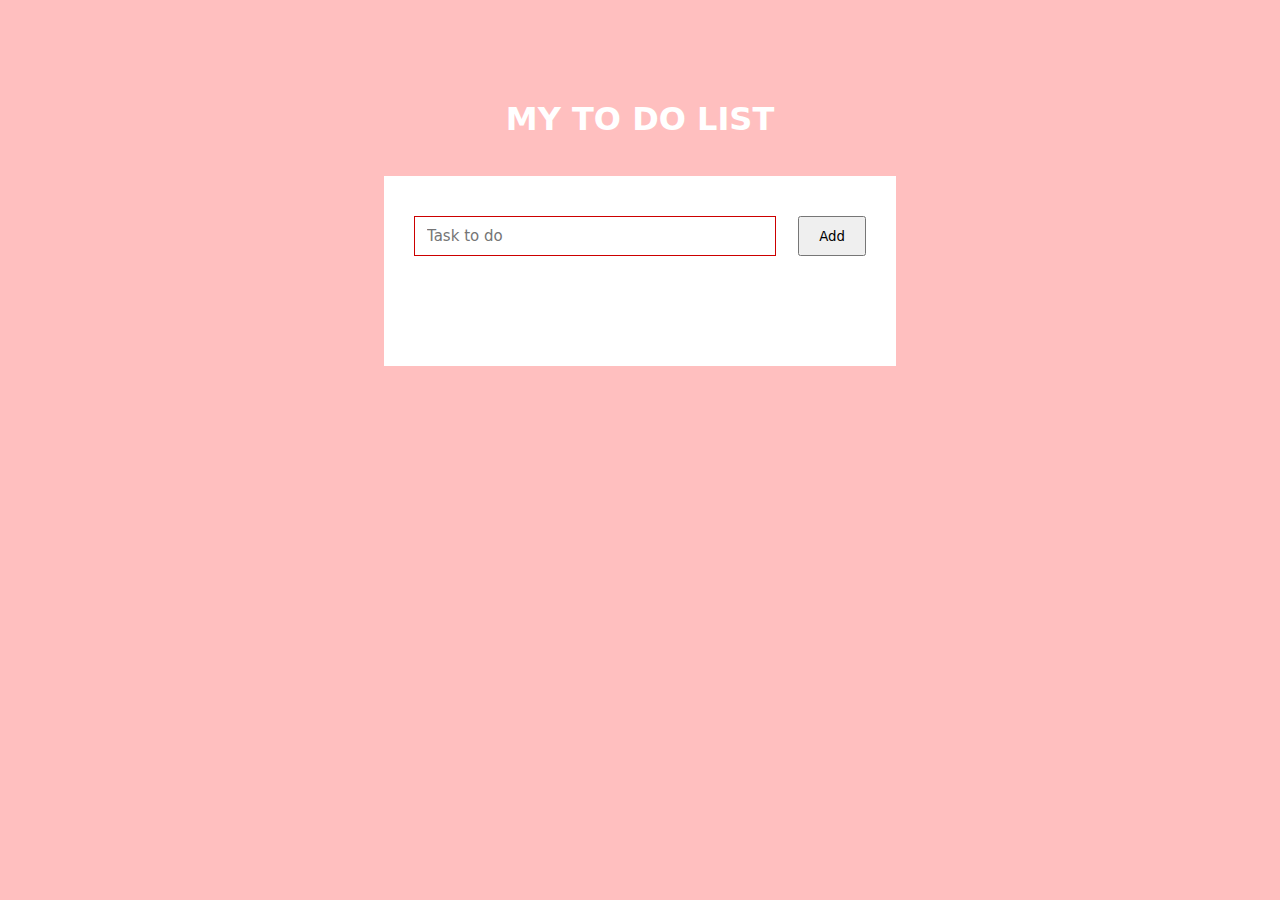
<file: Lab7/index.html>
<!DOCTYPE html>
<html lang="en">
<head>
    <meta charset="UTF-8">
    <meta http-equiv="X-UA-Compatible" content="IE=edge">
    <meta name="viewport" content="width=device-width, initial-scale=1.0">
    <title>To Do List Web</title>
    <link rel="stylesheet" href="style.css">
</head>
<body>
    <h1>MY TO DO LIST</h1>
    <br><br>

    <div class="container">

        <div id="addTask">

            <input type="text" placeholder="Task to do">
            <button id="addButton"> Add </button>

        </div>

        <div id="tasks"></div>

    </div>

    <script src="./app.js"></script>
</body>
</html>
</file>
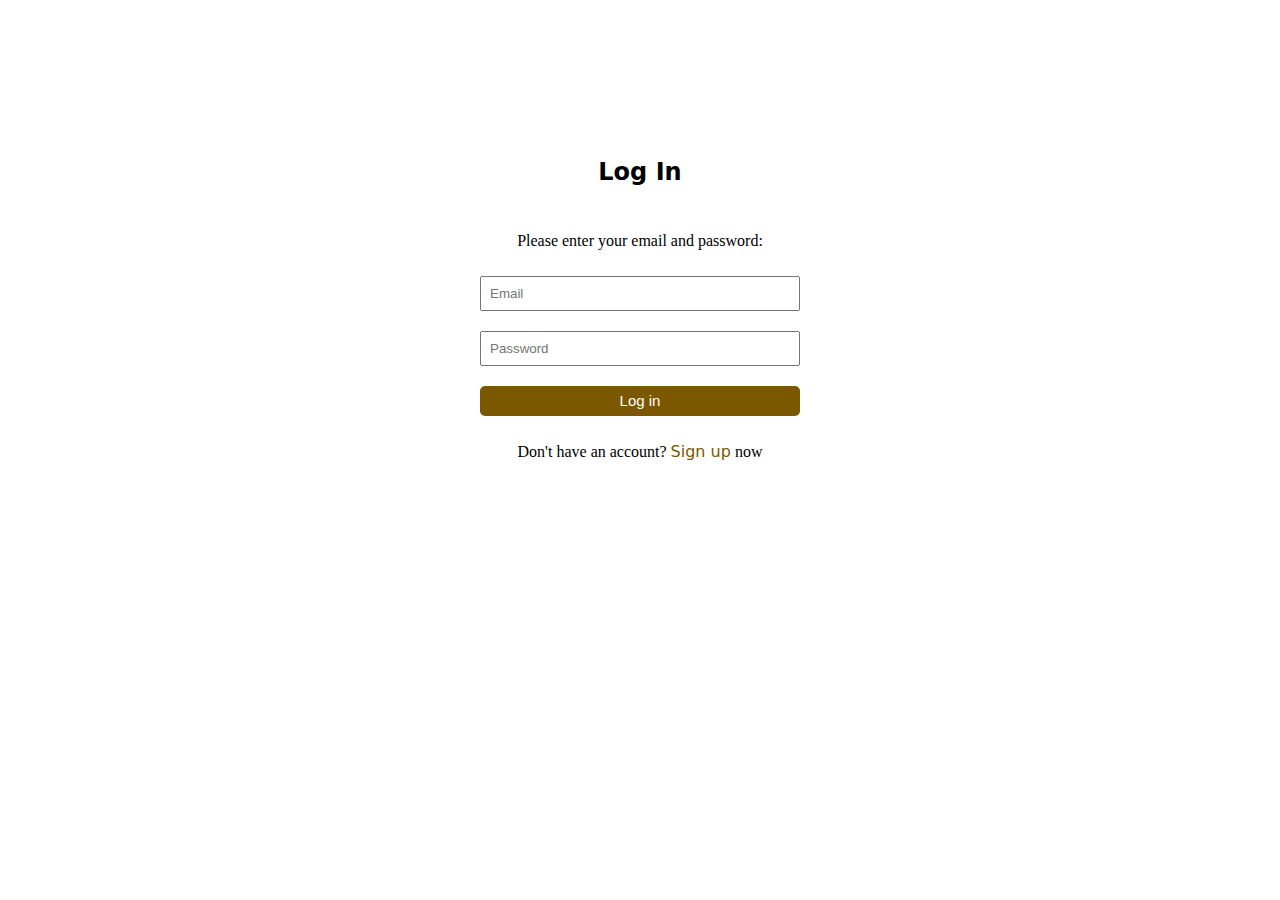
<file: Lab4/login.html>
<!DOCTYPE html>
<html lang="en">
<head>
    <meta charset="UTF-8">
    <meta http-equiv="X-UA-Compatible" content="IE=edge">
    <meta name="viewport" content="width=device-width, initial-scale=1.0">
    <title>Log In</title>
    <link rel="stylesheet" href="./style.css">

</head>
<body>    

    <br><br><br><br>
    <div class="container">

        <form id="log-in">

            <div class="row ">
                <h2>Log In</h2>
            </div>
        
            <div>
                <p>Please enter your email and password:</p>
            </div>
        
            <div class="row row_email">
                <input type="email" id="email" placeholder="Email" required>
            </div>
        
            <div class="row row_password">
                <input type="password" id="password" placeholder="Password" required>
            </div>
        
            <div class="row">
                <button type="submit" id="submit">Log in</button>
            </div>
        
            <p class="AskingUser">Don't have an account? <a href="./signup.html">Sign up</a> now</p>
                
        </form>

    </div>

    <script src="./login.js"></script>

</body>
</html>
</file>
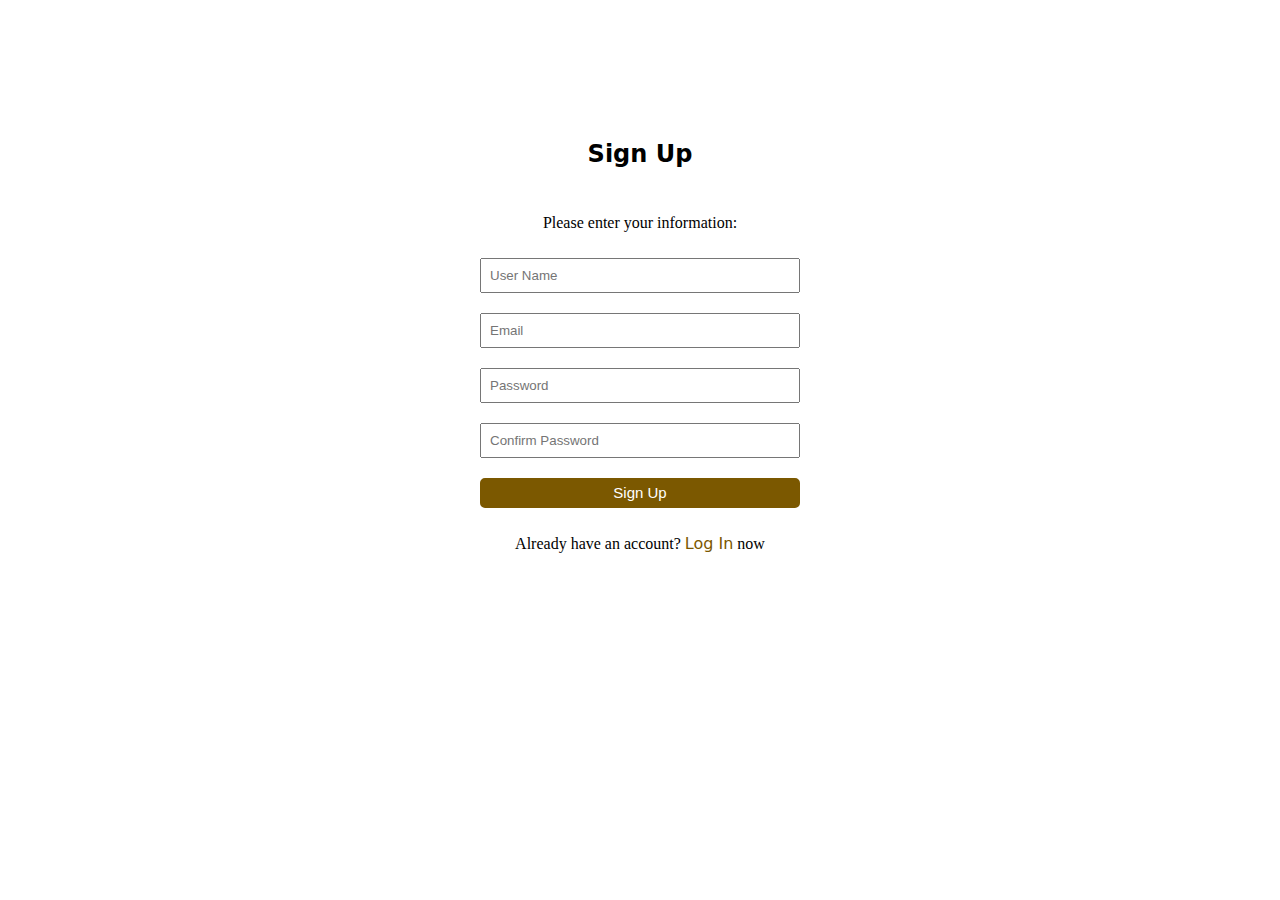
<file: Lab4/signup.html>
<!DOCTYPE html>
<html lang="en">
<head>
    <meta charset="UTF-8">
    <meta http-equiv="X-UA-Compatible" content="IE=edge">
    <meta name="viewport" content="width=device-width, initial-scale=1.0">
    <title>Sign Up</title>
    <link rel="stylesheet" href="./style.css">

</head>
<body>

    <br><br><br>
    <div class="container">

        <form id="sign-up">

            <div class="row">
                <h2>Sign Up</h2>
            </div>

            <div>
                <p>Please enter your information:</p>
            </div>

            <div class="row row_username">
                <input id="username" type="text" name="username" placeholder="User Name" required>
                <div class="error" id="username-error"></div>
            </div>
            
            <div class="row row_email">
                <input id="email" type="email" name="email" placeholder="Email" required>
                <div class="error" id="email-error"></div>
            </div>

            <div class="row row_password">
                <input id="password" type="password" name="password" placeholder="Password" required>
                <div class="error" id="password-error"></div>
            </div>

            <div class="row row_confirmPassword">
                <input id="confirmPassword" type="password" name="confirmPassword" placeholder="Confirm Password" required>
                <div class="error" id="confirmPassword-error"></div>
            </div>

            <div class="row">
                <button type="submit" id="submit">Sign Up</button>
            </div>

            <p class="AskingUser">Already have an account? <a href="./login.html">Log In</a> now</p>
            
        </form>

    </div>
    


    <script src="./signup.js"></script>

</body>
</html>
</file>
<file: Lab7/style.css>
* {
    margin: 0;
    padding: 0;
    box-sizing: border-box;
    font-family: system-ui, -apple-system, BlinkMacSystemFont, 'Segoe UI', Roboto, Oxygen, Ubuntu, Cantarell, 'Open Sans', 'Helvetica Neue', sans-serif;
}

body {
    height: 100%;
    background-color: rgb(255, 191, 191);
}

h1 {
    margin-top: 100px;
    top: 30%;
    text-align: center;
    color: white;
}

.container {
    width: 40%;
    top: 70%;
    margin: auto;
    align-items: center;
    background-color: white;
}

#addTask {
    position: relative;
    padding: 40px 30px;
}

#addTask input {
    width: 80%;
    height: 40px;
    font-size: 15px;

    border: 1.5px solid #c00;
    padding: 12px;
    color: black;
    font-weight: 500;
    position: relative;
}

#addTask button {
    position: relative;
    float: right;
    height: 40px;
    width: 15%;
}

#tasks {
    background-color: white;
    padding: 30px 20px;
    margin-top: 10px;
    width: 100%;
}

.task {
    height: 50px;
    margin-bottom: 8px;
    padding: 5px 10px;

    display: flex;
    align-items: center;
    justify-content: space-between;

    border: 1px solid #c00;
    cursor: pointer;
}

.task span {
    font-size: 15px;
    font-weight: 400;
}

.done {
    text-decoration: line-through;
}
</file>
<file: Lab4/style.css>
form {
    display: block;
    text-align: center;

    width: max-content;
    margin: auto;

    font-weight:500;
    background-color: #fff;
    padding: 3em 5em;
}

a {
    text-decoration: none;
    color: #7b5800;
    font-family: system-ui, -apple-system, BlinkMacSystemFont, 'Segoe UI', Roboto, Oxygen, Ubuntu, Cantarell, 'Open Sans', 'Helvetica Neue', sans-serif;
}

.row {
    padding: 10px 30px;
    font-family: system-ui, -apple-system, BlinkMacSystemFont, 'Segoe UI', Roboto, Oxygen, Ubuntu, Cantarell, 'Open Sans', 'Helvetica Neue', sans-serif;
}

.header {
    padding: 10px 30px;
    font-size: 25px;
    color: #7b5800;
    font-family: cursive;
}

.row input {
    width: 300px;
    padding: 0.5rem;
}

.row button {
    width: 320px;
    height: 30px;
    
    display: inline-block;
    background: #7b5800; 
    color: #fff;
    font-weight: 400;
    text-decoration: none;
    font-size: 15px;
    border-radius: 5px;
    cursor: pointer;
    border: none;

    transition-duration: 0.4s;
    border: 2px solid #7b5800;
}

button:hover {
    background-color: #ffffff;
    color: #7b5800;
}

.footer {
    margin-top: 100px;
    padding: 20px;
    background-color: #7b5800;
    color: #ffffff;

    font-family: system-ui, -apple-system, BlinkMacSystemFont, 'Segoe UI', Roboto, Oxygen, Ubuntu, Cantarell, 'Open Sans', 'Helvetica Neue', sans-serif;
    font-size: 10px;
}
</file>
